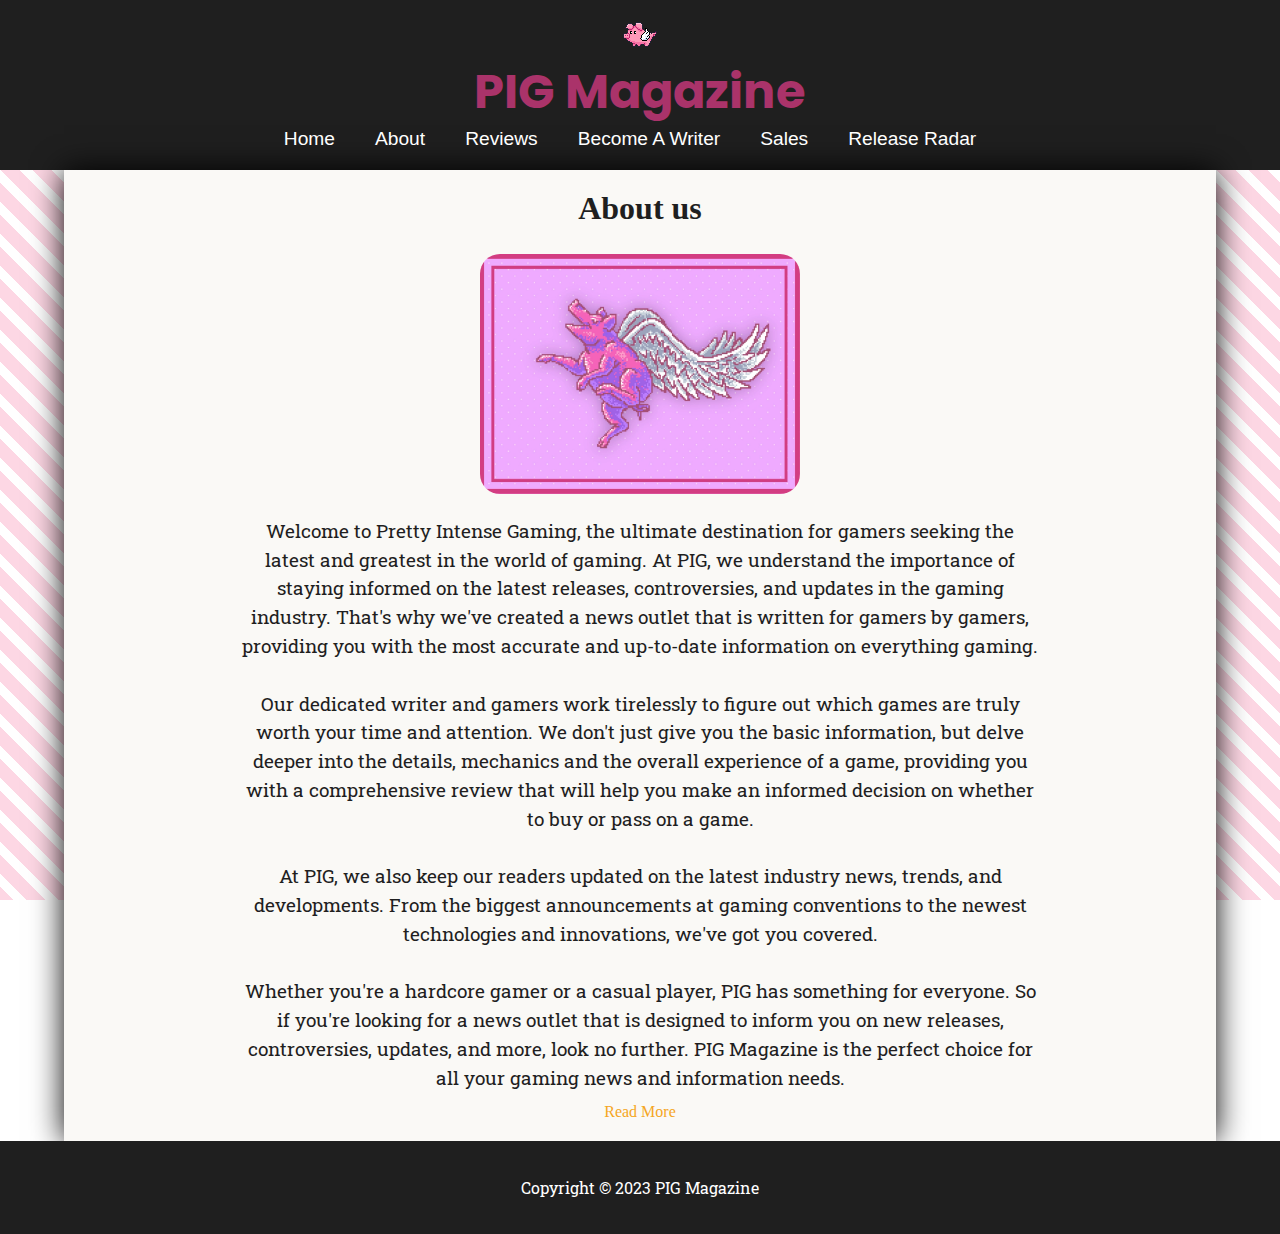
<file: index.html>
<!DOCTYPE html>
<html>
<head>

<!-- fonts: -->
<link rel="preconnect" href="https://fonts.googleapis.com">
<link rel="preconnect" href="https://fonts.gstatic.com" crossorigin>
<link href="https://fonts.googleapis.com/css2?family=Cormorant+Garamond:wght@300&family=Poppins:wght@300&display=swap" rel="stylesheet">

<link rel="preconnect" href="https://fonts.googleapis.com">
<link rel="preconnect" href="https://fonts.gstatic.com" crossorigin>
<link href="https://fonts.googleapis.com/css2?family=Cormorant+Garamond:wght@300&family=Poppins:wght@300&display=swap" rel="stylesheet">

<link rel="preconnect" href="https://fonts.googleapis.com">
<link rel="preconnect" href="https://fonts.gstatic.com" crossorigin>
<link href="https://fonts.googleapis.com/css2?family=Raleway:wght@100&display=swap" rel="stylesheet">


<link rel="preconnect" href="https://fonts.googleapis.com">
<link rel="preconnect" href="https://fonts.gstatic.com" crossorigin>
<link href="https://fonts.googleapis.com/css2?family=Roboto+Slab:wght@300;400&display=swap" rel="stylesheet">

<link rel="preconnect" href="https://fonts.googleapis.com">
<link rel="preconnect" href="https://fonts.gstatic.com" crossorigin>
<link href="https://fonts.googleapis.com/css2?family=Press+Start+2P&family=Roboto+Slab:wght@300;400&display=swap" rel="stylesheet">

  <title>PIG Magazine</title>
  <link rel="stylesheet" type="text/css" href="style.css">
</head>
<body>
  <header>
    <img id="logo-img" src="./images/logo.png" alt="Featured Article" width="" height="">
    <h1>PIG Magazine</h1>
    <nav>
      <ul>
        <li><a href="index.html">Home</a></li>
        <li><a href="#">About</a></li>
        <li><a href="reveiws-page.html">Reviews</a></li>
        <li><a href="#">Become A Writer</a></li>
        <li><a href="#">Sales</a></li>
        <li><a href="#">Release Radar</a></li>

      </ul>
    </nav>
  </header>
<div align="center">
  <main>
    <h2>About us</h2>
    <img id="featured-img" src="./images/featured-article-image.jpg" alt="Featured Article" width="40%" height="40%">
    <p>Welcome to Pretty Intense Gaming, the ultimate destination for gamers seeking the latest and greatest in the world of gaming. At PIG, we understand the importance of staying informed on the latest releases, controversies, and updates in the gaming industry. That's why we've created a news outlet that is written for gamers by gamers, providing you with the most accurate and up-to-date information on everything gaming.<br>
      <br>
      Our dedicated writer and gamers work tirelessly to figure out which games are truly worth your time and attention. We don't just give you the basic information, but delve deeper into the details, mechanics and the overall experience of a game, providing you with a comprehensive review that will help you make an informed decision on whether to buy or pass on a game. <br>
      <br>
      At PIG, we also keep our readers updated on the latest industry news, trends, and developments. From the biggest announcements at gaming conventions to the newest technologies and innovations, we've got you covered.
      <br>
      <br>
      Whether you're a hardcore gamer or a casual player, PIG has something for everyone. So if you're looking for a news outlet that is designed to inform you on new releases, controversies, updates, and more, look no further. PIG Magazine is the perfect choice for all your gaming news and information needs. </p>
    <a href="#">Read More</a>

  </main>
</div>

  <aside>
  </aside>
</div>
  <footer>
    <p>Copyright © 2023 PIG Magazine</p>
  </footer>
  <script>
    // Add a hover effect to the featured image, idk why I added this
    var img = document.getElementById("featured-img");
    img.onmouseover = function() {
      img.style.filter = "brightness(50%)";
    };
    img.onmouseout = function() {
      img.style.filter = "brightness(100%)";
    };
  </script>
</body>
</html>
</file>
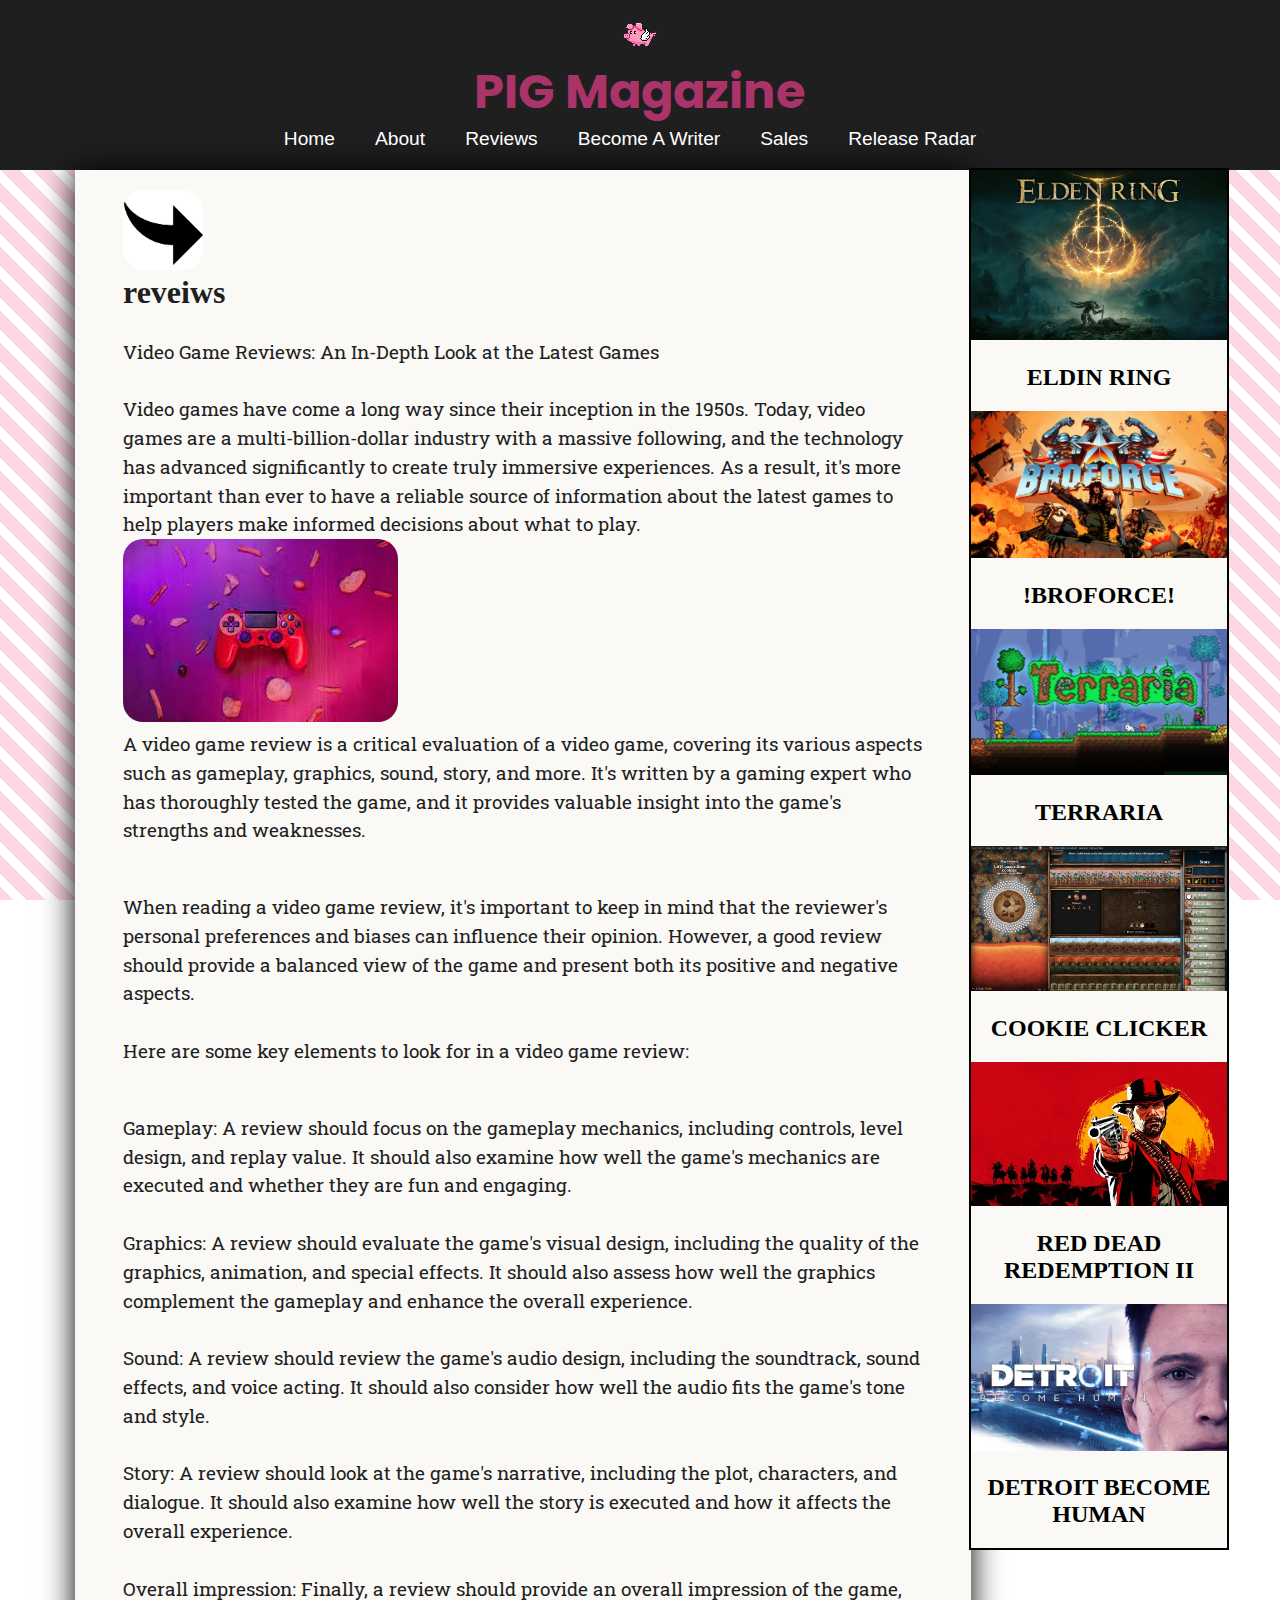
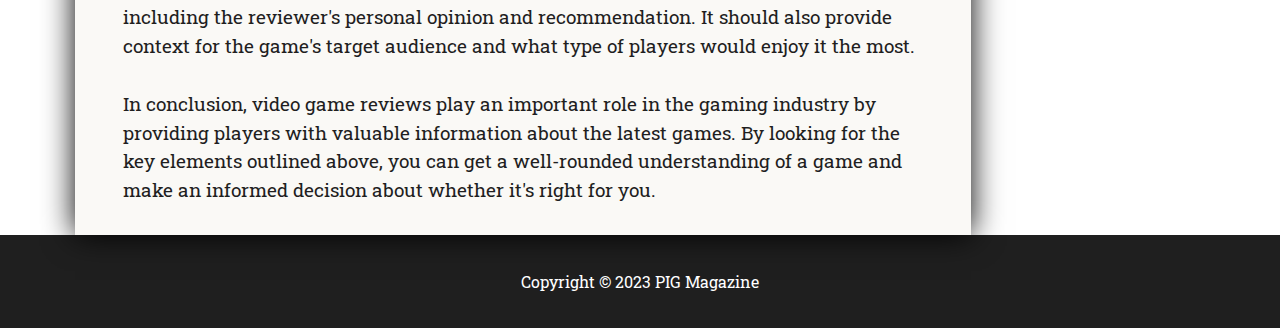
<file: reveiws-page.html>
<!DOCTYPE html>
<html>
<head>

<!-- fonts: -->
<link rel="preconnect" href="https://fonts.googleapis.com">
<link rel="preconnect" href="https://fonts.gstatic.com" crossorigin>
<link href="https://fonts.googleapis.com/css2?family=Cormorant+Garamond:wght@300&family=Poppins:wght@300&display=swap" rel="stylesheet">

<link rel="preconnect" href="https://fonts.googleapis.com">
<link rel="preconnect" href="https://fonts.gstatic.com" crossorigin>
<link href="https://fonts.googleapis.com/css2?family=Cormorant+Garamond:wght@300&family=Poppins:wght@300&display=swap" rel="stylesheet">

<link rel="preconnect" href="https://fonts.googleapis.com">
<link rel="preconnect" href="https://fonts.gstatic.com" crossorigin>
<link href="https://fonts.googleapis.com/css2?family=Raleway:wght@100&display=swap" rel="stylesheet">


<link rel="preconnect" href="https://fonts.googleapis.com">
<link rel="preconnect" href="https://fonts.gstatic.com" crossorigin>
<link href="https://fonts.googleapis.com/css2?family=Roboto+Slab:wght@300;400&display=swap" rel="stylesheet">

<link rel="preconnect" href="https://fonts.googleapis.com">
<link rel="preconnect" href="https://fonts.gstatic.com" crossorigin>
<link href="https://fonts.googleapis.com/css2?family=Press+Start+2P&family=Roboto+Slab:wght@300;400&display=swap" rel="stylesheet">

  <title>PIG Magazine</title>
  <link rel="stylesheet" type="text/css" href="reveiws.css">
</head>
<body>
  <header>
    <img id="logo-img" src="./images/logo.png" alt="Featured Article" width="" height="">
    <h1>PIG Magazine</h1>
    <nav>
      <ul>
        <li><a href="index.html">Home</a></li>
        <li><a href="#">About</a></li>
        <li><a href="reveiws-page.html">Reviews</a></li>
        <li><a href="#">Become A Writer</a></li>
        <li><a href="#">Sales</a></li>
        <li><a href="#">Release Radar</a></li>

      </ul>
    </nav>
  </header>
<div class="mainDiv">
  <main>
    <a>
      <img src="./images/arrow.png" alt="Image description" width="10%" height="10%" >
      </a>
      <h2>reveiws</h2>
    <p>
      
      
      Video Game Reviews: An In-Depth Look at the Latest Games
        <br>
        <br>
        Video games have come a long way since their inception in the 1950s. Today, video games are a multi-billion-dollar industry with a massive following, and the technology has advanced significantly to create truly immersive experiences. As a result, it's more important than ever to have a reliable source of information about the latest games to help players make informed decisions about what to play.
        <br>
        <img id="logo-img" src="./images/reviews.png" alt="Featured Article" width="" height="">

        <br>
        A video game review is a critical evaluation of a video game, covering its various aspects such as gameplay, graphics, sound, story, and more. It's written by a gaming expert who has thoroughly tested the game, and it provides valuable insight into the game's strengths and weaknesses.
        <br>
        </p>
        <div class="image" align="right">

        </div>
        <p>
        <br>
        When reading a video game review, it's important to keep in mind that the reviewer's personal preferences and biases can influence their opinion. However, a good review should provide a balanced view of the game and present both its positive and negative aspects.
        <br>
        <br>
        Here are some key elements to look for in a video game review:
        <br>
        <br>
        </p>
        
        <p>
        Gameplay: A review should focus on the gameplay mechanics, including controls, level design, and replay value. It should also examine how well the game's mechanics are executed and whether they are fun and engaging.
        <br>
        <br>
        Graphics: A review should evaluate the game's visual design, including the quality of the graphics, animation, and special effects. It should also assess how well the graphics complement the gameplay and enhance the overall experience.
        <br>
        <br>
        Sound: A review should review the game's audio design, including the soundtrack, sound effects, and voice acting. It should also consider how well the audio fits the game's tone and style.
        <br>
        <br>
        Story: A review should look at the game's narrative, including the plot, characters, and dialogue. It should also examine how well the story is executed and how it affects the overall experience.
        <br>
        <br>
        Overall impression: Finally, a review should provide an overall impression of the game, including the reviewer's personal opinion and recommendation. It should also provide context for the game's target audience and what type of players would enjoy it the most.
        <br>
        <br>
        In conclusion, video game reviews play an important role in the gaming industry by providing players with valuable information about the latest games. By looking for the key elements outlined above, you can get a well-rounded understanding of a game and make an informed decision about whether it's right for you.</p>
  </main>


</div>
  <div class="reveiws">
    <div class="center" align="center">
    
      
      <a href="./reviews/eldinring.html">
      <img src="./images/Elden-Ring.png" alt="Elden-Ring" width="100%" height="100%">
      </a>
      <h2>ELDIN RING</h2>

      <a href="https://example.com">
      <img src="./images/broforce.png" alt="broforce" width="100%" height="100%">
      </a>
      <h2>!BROFORCE!</h2>

      <a href="https://example.com">
      <img src="./images/terraria.png" alt="terraria" width="100%" height="100%">
      </a>
      <h2>TERRARIA</h2>

      <a href="https://example.com">
      <img src="./images/cookieclicker.png" alt="cookieclicker" width="100%" height="100%">
      </a>
      <h2>COOKIE CLICKER</h2>
      
      <a href="https://example.com">
      <img src="./images/reddead.png" alt="reddead" width="100%" height="100%">
      </a>
      <h2>RED DEAD REDEMPTION II</h2>

      <a href="https://example.com">
      <img src="./images/detroitbecomehuman.png" alt="detroitbecomehuman" width="100%" height="100%">
      </a>
      <h2>DETROIT BECOME HUMAN</h2>



  
  </div>
  <aside>
  </aside>
</div>
  <footer>
    <p>Copyright © 2023 PIG Magazine</p>
  </footer>
  <script>
    // Add a hover effect to the featured image, idk why I added this
    var img = document.getElementById("featured-img");
    img.onmouseover = function() {
      img.style.filter = "brightness(50%)";
    };
    img.onmouseout = function() {
      img.style.filter = "brightness(100%)";
    };
  </script>
</body>
</html>
</file>
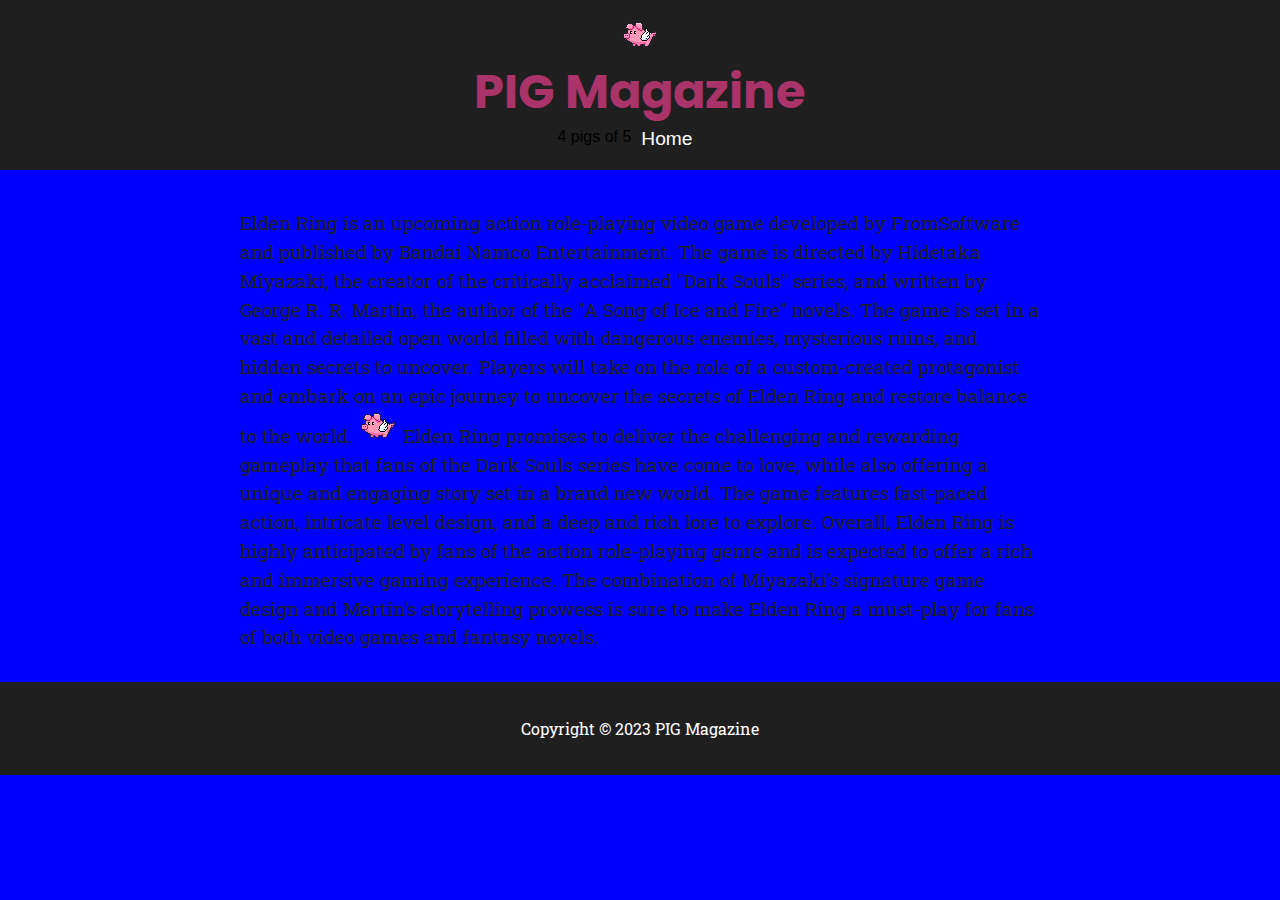
<file: reviews/eldinring.html>
<!DOCTYPE html>
<html>
<head>

<!-- fonts: -->
<link rel="preconnect" href="https://fonts.googleapis.com">
<link rel="preconnect" href="https://fonts.gstatic.com" crossorigin>
<link href="https://fonts.googleapis.com/css2?family=Cormorant+Garamond:wght@300&family=Poppins:wght@300&display=swap" rel="stylesheet">

<link rel="preconnect" href="https://fonts.googleapis.com">
<link rel="preconnect" href="https://fonts.gstatic.com" crossorigin>
<link href="https://fonts.googleapis.com/css2?family=Cormorant+Garamond:wght@300&family=Poppins:wght@300&display=swap" rel="stylesheet">

<link rel="preconnect" href="https://fonts.googleapis.com">
<link rel="preconnect" href="https://fonts.gstatic.com" crossorigin>
<link href="https://fonts.googleapis.com/css2?family=Raleway:wght@100&display=swap" rel="stylesheet">


<link rel="preconnect" href="https://fonts.googleapis.com">
<link rel="preconnect" href="https://fonts.gstatic.com" crossorigin>
<link href="https://fonts.googleapis.com/css2?family=Roboto+Slab:wght@300;400&display=swap" rel="stylesheet">



  <title>PIG Magazine</title>


</head>  <link rel="stylesheet" type="text/css" href="eldingring.css">

<body>
  <header>
    <img id="logo-img" src="logo.png" alt="Featured Article" width="" height="">
    <h1>PIG Magazine</h1>
    <nav>
      <ul>
        <h>4 pigs of 5</h>

        <li><a href="index.html">Home</a></li>

      </ul>
    </nav>
  </header>
<div align="cneter">
  <main>

    <imag id="article">
  <p>Elden Ring is an upcoming action role-playing video game developed by FromSoftware and published by Bandai Namco Entertainment. The game is directed by Hidetaka Miyazaki, the creator of the critically acclaimed "Dark Souls" series, and written by George R. R. Martin, the author of the "A Song of Ice and Fire" novels.

    The game is set in a vast and detailed open world filled with dangerous enemies, mysterious ruins, and hidden secrets to uncover. Players will take on the role of a custom-created protagonist and embark on an epic journey to uncover the secrets of Elden Ring and restore balance to the world.

    <img id="logo-img" src="logo.png" alt="Featured Article" width="" height="">

    Elden Ring promises to deliver the challenging and rewarding gameplay that fans of the Dark Souls series have come to love, while also offering a unique and engaging story set in a brand new world. The game features fast-paced action, intricate level design, and a deep and rich lore to explore.
    
    Overall, Elden Ring is highly anticipated by fans of the action role-playing genre and is expected to offer a rich and immersive gaming experience. The combination of Miyazaki's signature game design and Martin's storytelling prowess is sure to make Elden Ring a must-play for fans of both video games and fantasy novels.</p>
   
  </main>
</div>
  <aside>
  </aside>
</div>
  <footer>
    <p>Copyright © 2023 PIG Magazine</p>
  </footer>
  <script>

  </script>

  
</body>
</html>
</file>
<file: style.css>
body {
    font-family: 'Open Sans', sans-serif;
    margin: 0;
    padding: 0;
    background-image: url("./images/indexBackground.png");

    
    background-attachment: fixed;
    
  
  }
  
  header {
    background-color: #1F1F1F;
    padding: 20px;
    text-align: center;
  }
  
  header h1 {
    color: #AA336A;
    margin: 0;
    text-align: center;
    font-size: 3em;
    font-family: 'Cormorant Garamond', serif;
    font-family: 'Poppins', sans-serif;

  }
  
  nav {
    text-align: center;
  }
  
  nav ul {
    list-style-type: none;
    margin: 0;
    padding: 0;
    display: flex;
    justify-content: center;
  }
  
  nav li {
    margin-right: 20px;
  }
  
  nav a {
    color: #FFFFFF;
    text-decoration: none;
    font-size: 1.2em;
    padding: 10px;
    border-radius: 10px;
    transition: all 0.2s ease;
  }
  nav a:hover {
    background-color: rgb(247, 154, 169);
  }
  
  main {
    max-width: 800px;
    margin: 0 auto;
    padding: 20px;
  }
  
  main h2 {
    color: #1F1F1F;
    margin-top: 0;
    font-size: 2em;
    font-family: 'Playfair Display', serif;
  }
  
  main img {
    max-width: 100%;
    border-radius: 20px;
  }
  
  main p {
    color: #1F1F1F;
    line-height: 1.5;
    margin-bottom: 10px;
    font-size: 1.2em;
  }
  
  main a {
    color: #F5A623;
    text-decoration: none;
  }
  
  aside {
    float: right;
    width: 30%;
    margin-left: 10px;
  }
  
  aside h3 {
    color: #1F1F1F;
    margin-top: 0;
    font-size: 2em;
    font-family: 'Playfair Display', serif;
  }
  
  aside ul {
    list-style-type: none;
    margin: 0;
    padding: 0;
  }
  aside ul li{
    font-size: 1.2em;
  }
  aside ul li a{
    color: #1F1F1F;
    text-decoration: none;
  }
  
  footer {
    clear: both;
    background-color: #1F1F1F;
    text-align: center;
    padding: 20px;
    color: #FFFFFF;
  }
  
  div{
    margin: auto;
    background-color: #FAF9F6;
    width: 90%;
    height: 150%;
    position: center;
    font-family: 'Press Start 2P', cursive;
    box-shadow: 0 0 30px 0px;
    font-family: 'Noto Serif Toto', serif;
}

  p{
    font-family: 'Roboto Slab', serif;

}


  a{
  }
</file>
<file: reveiws.css>
body {
    font-family: 'Open Sans', sans-serif;
    margin: 0;
    padding: 0;
    background-image: url("./images/indexBackground.png");
    background-attachment: fixed;
  }
  
  header {
    background-color: #1F1F1F;
    padding: 20px;
    text-align: center;
  }
  
  header h1 {
    color: #AA336A;
    margin: 0;
    text-align: center;
    font-size: 3em;
    font-family: 'Cormorant Garamond', serif;
    font-family: 'Poppins', sans-serif;

  }
  
  nav {
    text-align: center;
  }
  
  nav ul {
    list-style-type: none;
    margin: 0;
    padding: 0;
    display: flex;
    justify-content: center;
  }
  
  nav li {
    margin-right: 20px;
  }
  
  nav a {
    color: #FFFFFF;
    text-decoration: none;
    font-size: 1.2em;
    padding: 10px;
    border-radius: 10px;
    transition: all 0.2s ease;
  }
  nav a:hover {
    background-color: rgb(247, 154, 169);
  }
  
  main {
    max-width: 800px;
    margin: 0 auto;
    padding: 20px;
  }
  
  main h2 {
    color: #1F1F1F;
    margin-top: 0;
    font-size: 2em;
    font-family: 'Playfair Display', serif;
  }
  
  main img {
    max-width: 100%;
    border-radius: 20px;
  }
  
  main p {
    color: #1F1F1F;
    line-height: 1.5;
    margin-bottom: 10px;
    font-size: 1.2em;
  }
  
  main a {
    color: #F5A623;
    text-decoration: none;
  }
  
  aside {
    float: right;
    width: 30%;
    margin-left: 10px;
  }
  
  aside h3 {
    color: #1F1F1F;
    margin-top: 0;
    font-size: 2em;
    font-family: 'Playfair Display', serif;
  }
  
  aside ul {
    list-style-type: none;
    margin: 0;
    padding: 0;
  }
  aside ul li{
    font-size: 1.2em;
  }
  aside ul li a{
    color: #1F1F1F;
    text-decoration: none;
  }
  
  footer {
    clear: both;
    background-color: #1F1F1F;
    text-align: center;
    padding: 20px;
    color: #FFFFFF;
  }
  
  .mainDiv{
    margin: auto;
    background-color: #FAF9F6;
    width: 70%;
    height: 150%;
    font-family: 'Press Start 2P', cursive;
    box-shadow: 0 0 30px 0px;
    float: left;
    font-family: 'Noto Serif Toto', serif;
    margin: 0px 0px 0px 75px;
}

  p{
    font-family: 'Roboto Slab', serif;

}


  a{
  }

  .image{
    color: #FAF9F6;
  }

.reveiws{
  display: inline-block;
  vertical-align: top;
  margin: auto;
  background-color: #FAF9F6;
  width: 20%;
  height: 170%;
  font-family: 'Press Start 2P', cursive;
  font-family: 'Noto Serif Toto', serif;
  outline: 2px solid black;

}
</file>
<file: reviews/eldingring.css>
body {
    font-family: 'Open Sans', sans-serif;
    margin: 0;
    padding: 0;
    /* background-image: url("/images/eldinringbackground.png"); */
    background-color: blue;
    background-attachment: fixed;
  }
  
  header {
    background-color: #1F1F1F;
    padding: 20px;
    text-align: center;
  }
  
  header h1 {
    color: #AA336A;
    margin: 0;
    text-align: center;
    font-size: 3em;
    font-family: 'Cormorant Garamond', serif;
    font-family: 'Poppins', sans-serif;

  }
  
  nav {
    text-align: center;
  }
  
  nav ul {
    list-style-type: none;
    margin: 0;
    padding: 0;
    display: flex;
    justify-content: center;
  }
  
  nav li {
    margin-right: 20px;
  }
  
  nav a {
    color: #FFFFFF;
    text-decoration: none;
    font-size: 1.2em;
    padding: 10px;
    border-radius: 10px;
    transition: all 0.2s ease;
  }
  nav a:hover {
    background-color: rgb(247, 154, 169);
  }
  
  main {
    max-width: 800px;
    margin: 0 auto;
    padding: 20px;
  }
  
  main h2 {
    color: #1F1F1F;
    margin-top: 0;
    font-size: 2em;
    font-family: 'Playfair Display', serif;
  }
  
  main img {
    max-width: 100%;
    border-radius: 20px;
  }
  
  main p {
    color: #1F1F1F;
    line-height: 1.5;
    margin-bottom: 10px;
    font-size: 1.2em;
  }
  
  main a {
    color: #F5A623;
    text-decoration: none;
  }
  
  aside {
    float: right;
    width: 30%;
    margin-left: 10px;
  }
  
  aside h3 {
    color: #1F1F1F;
    margin-top: 0;
    font-size: 2em;
    font-family: 'Playfair Display', serif;
  }
  
  aside ul {
    list-style-type: none;
    margin: 0;
    padding: 0;
  }
  aside ul li{
    font-size: 1.2em;
  }
  aside ul li a{
    color: #1F1F1F;
    text-decoration: none;
  }
  
  footer {
    clear: both;
    background-color: #1F1F1F;
    text-align: center;
    padding: 20px;
    color: #FFFFFF;
  }
  
  .mainDiv{
    margin: auto;
    background-color: #FAF9F6;
    width: 70%;
    height: 150%;
    font-family: 'Press Start 2P', cursive;
    box-shadow: 0 0 30px 0px;
    float: left;
    font-family: 'Noto Serif Toto', serif;
    margin: 0px 0px 0px 75px;
}

  p{
    font-family: 'Roboto Slab', serif;

}


  a{
  }

  .image{
    color: #FAF9F6;
  }

.reveiws{
  display: inline-block;
  vertical-align: top;
  margin: auto;
  background-color: #FAF9F6;
  width: 20%;
  height: 170%;
  font-family: 'Press Start 2P', cursive;
  font-family: 'Noto Serif Toto', serif;
  outline: 2px solid black;

}
</file>
